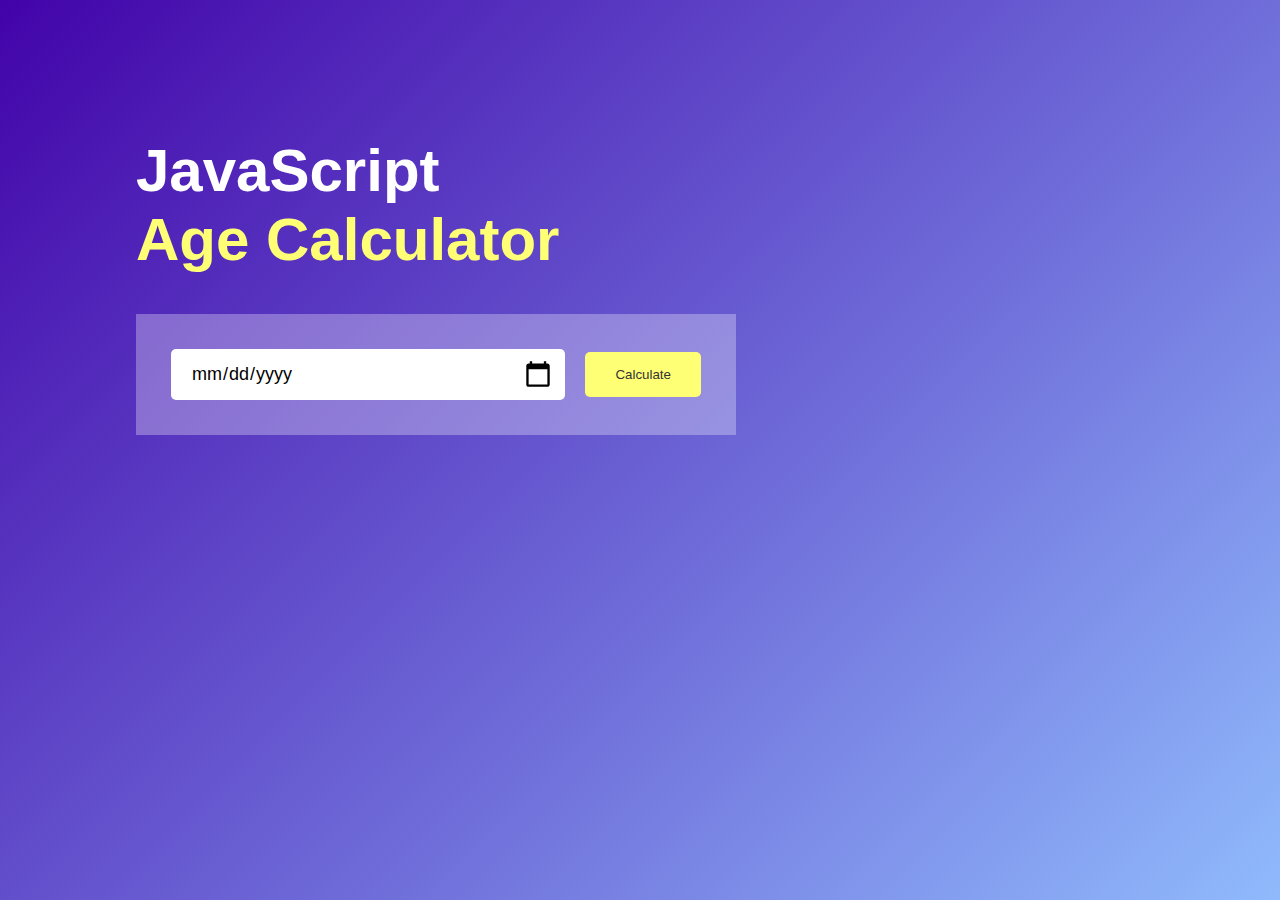
<file: Age Calculator/index.html>
<!DOCTYPE html>
<html lang="en">

<head>
  <meta charset="UTF-8">
  <meta name="viewport" content="width=device-width, initial-scale=1.0">
  <title>Age Calculator</title>
  <link rel="stylesheet" href="style.css">
</head>

<body>
  <div class="container">
    <div class="calculator">
      <h1>JavaScript<br><span> Age Calculator</span></h1>
      <div class="input-box">
        <input type="date" id="date">
        <button onclick="calculateAge()">Calculate</button>
      </div>
      <p id="result"></p>
    </div>
  </div>

  <script src="script.js"></script>
</body>

</html>
</file>
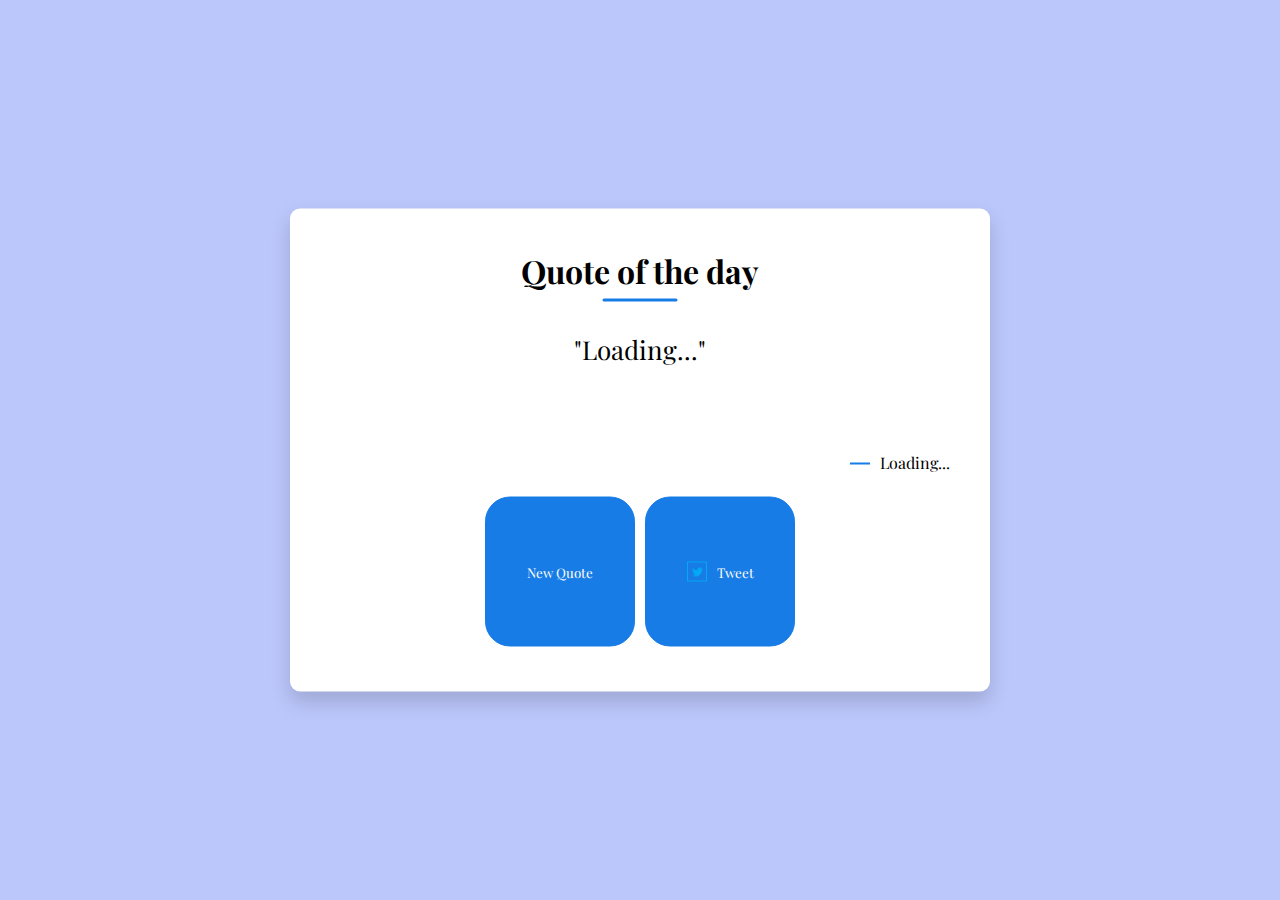
<file: JS-Quote/index.html>
<!DOCTYPE html>
<html lang="en">

<head>
  <meta charset="UTF-8">
  <meta name="viewport" content="width=device-width, initial-scale=1.0">
  <title>Quote of the day</title>
  <link rel="stylesheet" href="style.css">
</head>

<body>
  <div class="quote-box">
    <h2>Quote of the day</h2>

    <blockquote>Loading...</blockquote>
    <span>Loading...</span>

    <div>
      <button>New Quote</button>
      <button><img src="Twitter.png">Tweet</button>
    </div>
  </div>

  <script src="script.js"></script>
</body>

</html>
</file>
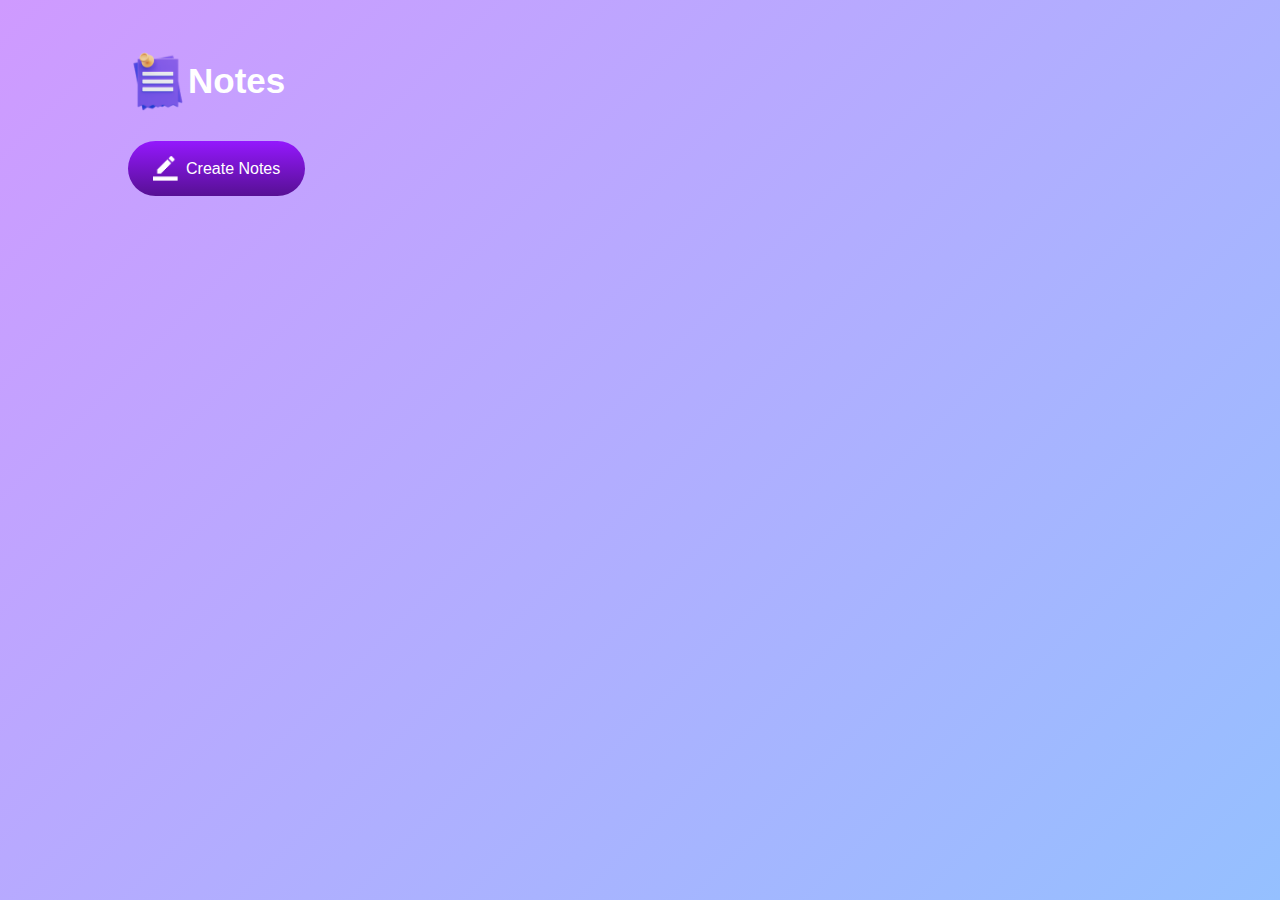
<file: Notes-App/index.html>
<!DOCTYPE html>
<html lang="en">

<head>
  <meta charset="UTF-8">
  <meta name="viewport" content="width=device-width, initial-scale=1.0">
  <title>Notes App</title>
  <link rel="stylesheet" href="style.css">
</head>

<body>
  <div class="container">
    <h1><img src="images/notes.png"> Notes</h1>
    <button class="btn"><img src="images/edit.png"> Create Notes</button>
    <div class="notes-container">
      <!-- <p contenteditable="true" class="input-box">
        <img src="images/delete.png">
      </p> -->
    </div>
  </div>

  <script src="script.js"></script>
</body>

</html>
</file>
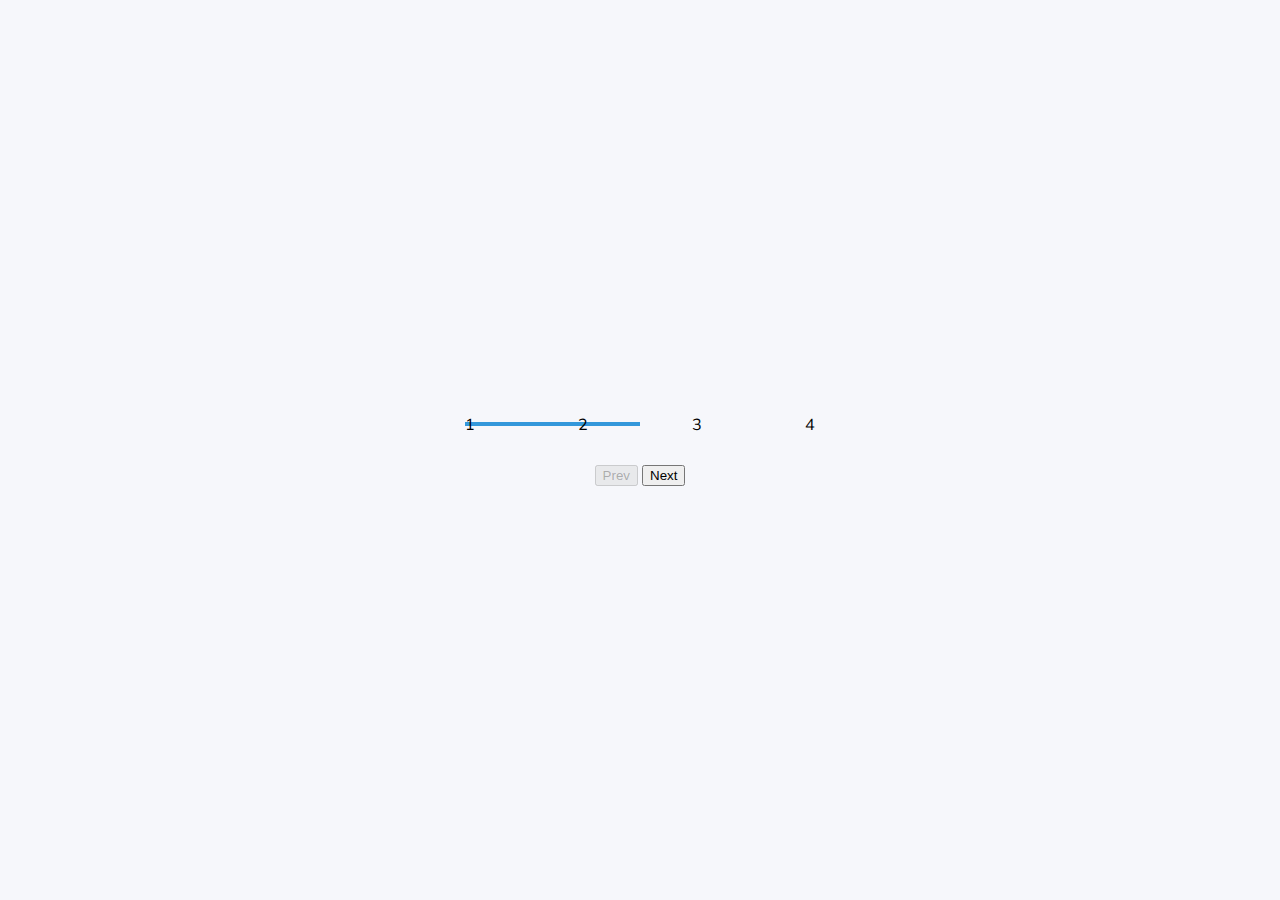
<file: Progress Steps/index.html>
<!DOCTYPE html>
<html lang="en">

<head>
  <meta charset="UTF-8">
  <meta name="viewport" content="width=device-width, initial-scale=1.0">
  <title>Progress Steps</title>
  <link href='https://fonts.googleapis.com/css?family=Muli' rel='stylesheet'>
  <link rel="stylesheet" href="style.css">
</head>

<body>
  <div class="container">
    <div class="progress-container">
      <div class="progress" id="progress"></div>

      <div class="circle active">1</div>
      <div class="circle">2</div>
      <div class="circle">3</div>
      <div class="circle">4</div>
    </div>

    <button class="btn" id="prev" disabled>Prev</button>
    <button class="btn" id="next">Next</button>
  </div>


  <script src="script.js" defer></script>
</body>

</html>
</file>
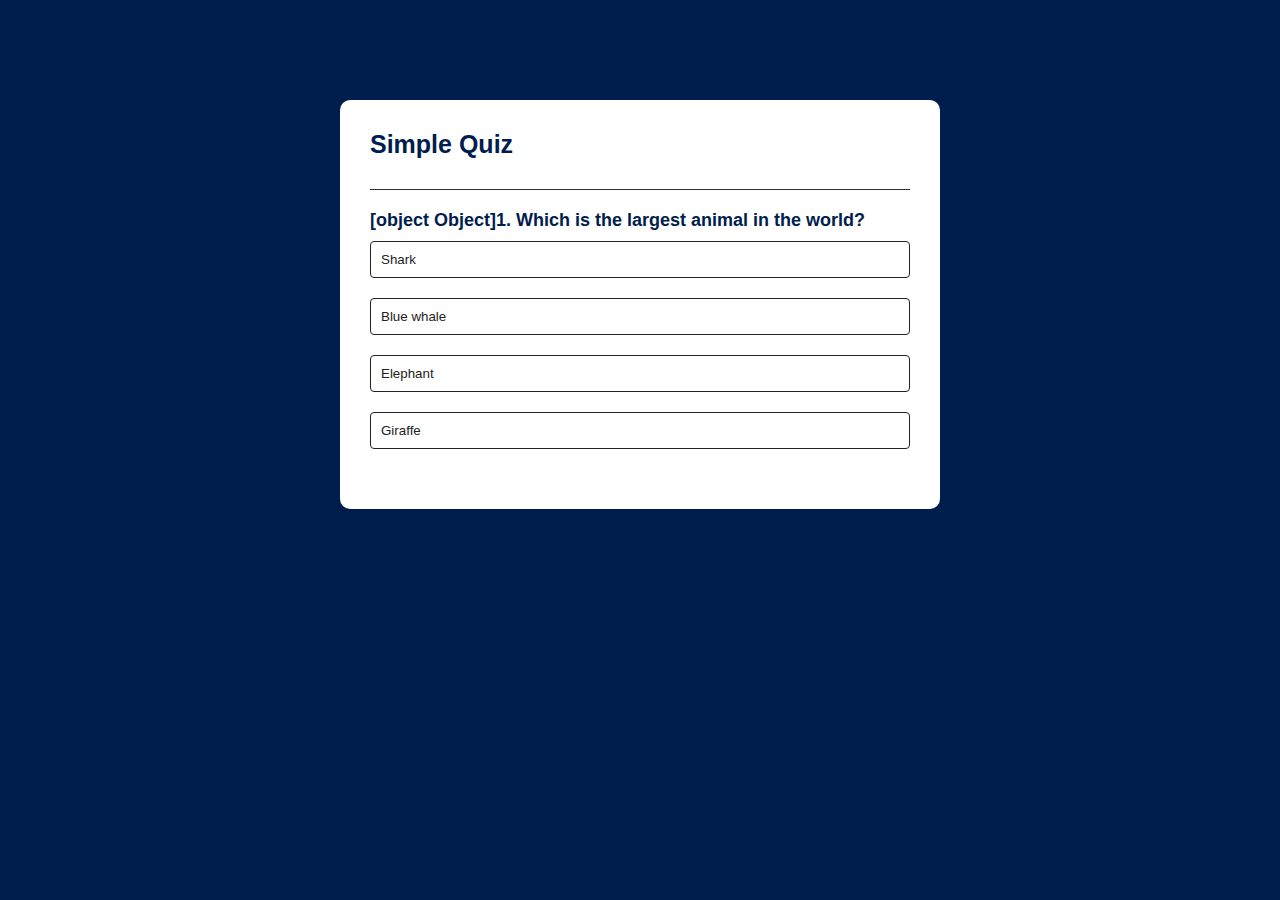
<file: Quiz-App/index.html>
<!DOCTYPE html>
<html lang="en">

<head>
  <meta charset="UTF-8">
  <meta name="viewport" content="width=device-width, initial-scale=1.0">
  <title>Simple Quiz App</title>
  <link rel="stylesheet" href="style.css">
</head>

<body>
  <div class="app">
    <h1>Simple Quiz</h1>
    <div class="quiz">
      <h2 id="question"></h2>
      <div id="answer-buttons">
      </div>
      <button id="next-btn"></button>
    </div>
  </div>

  <script src="script.js"></script>
</body>

</html>
</file>
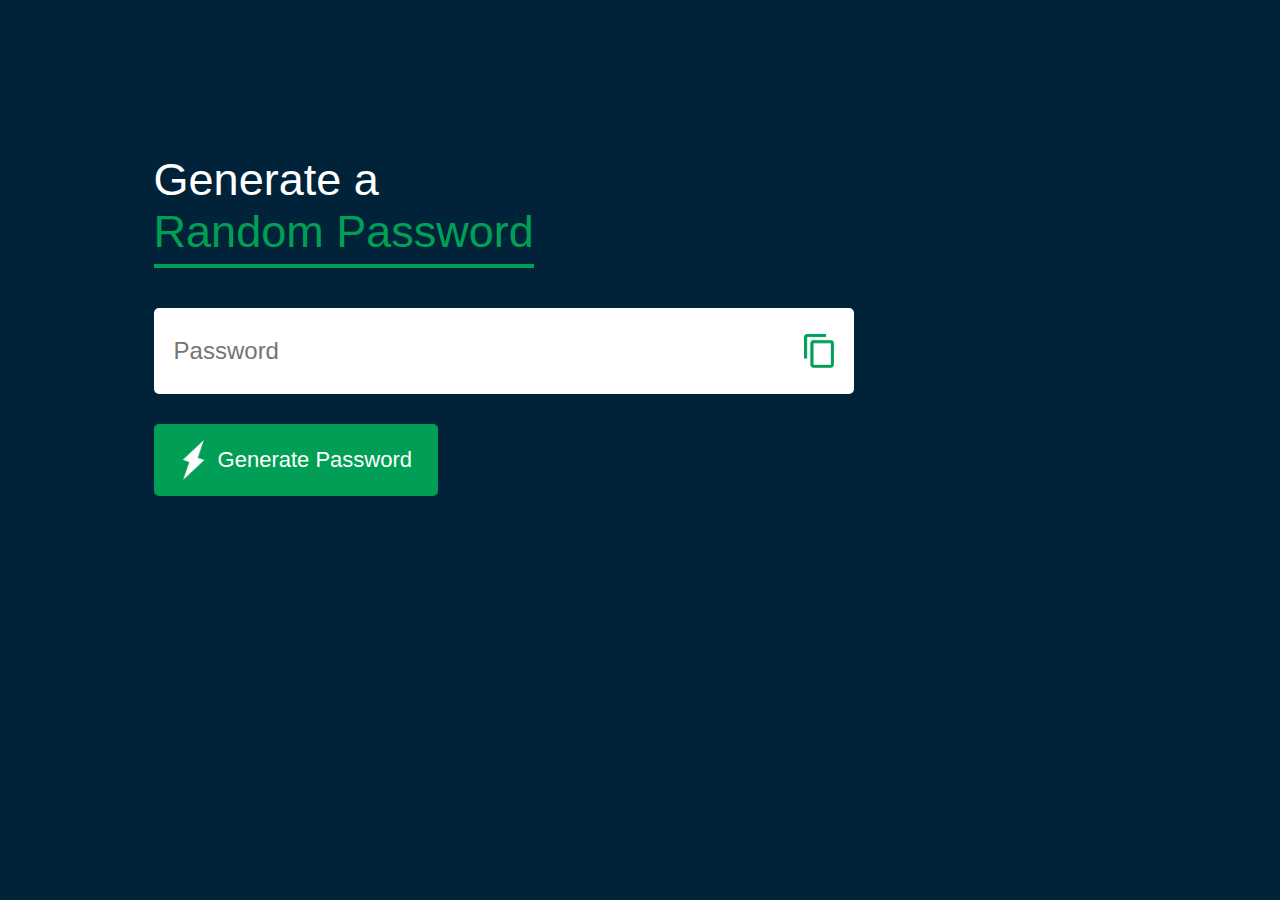
<file: random-password-generator/index.html>
<!DOCTYPE html>
<html lang="en">

<head>
  <meta charset="UTF-8">
  <meta name="viewport" content="width=device-width, initial-scale=1.0">
  <title>Random Password Generator</title>
  <link rel="stylesheet" href="style.css">
</head>

<body>
  <div class="container">
    <h1>Generate a <br><span>Random Password</span></h1>
    <div class="display">
      <input type="text" id="password" placeholder="Password"></input>
      <img onclick="copyPassword()" src="images/copy.png">
    </div>

    <button onclick="createPassword()"><img src="images/generate.png"> Generate Password</button>
  </div>


  <script src="script.js"></script>
</body>

</html>
</file>
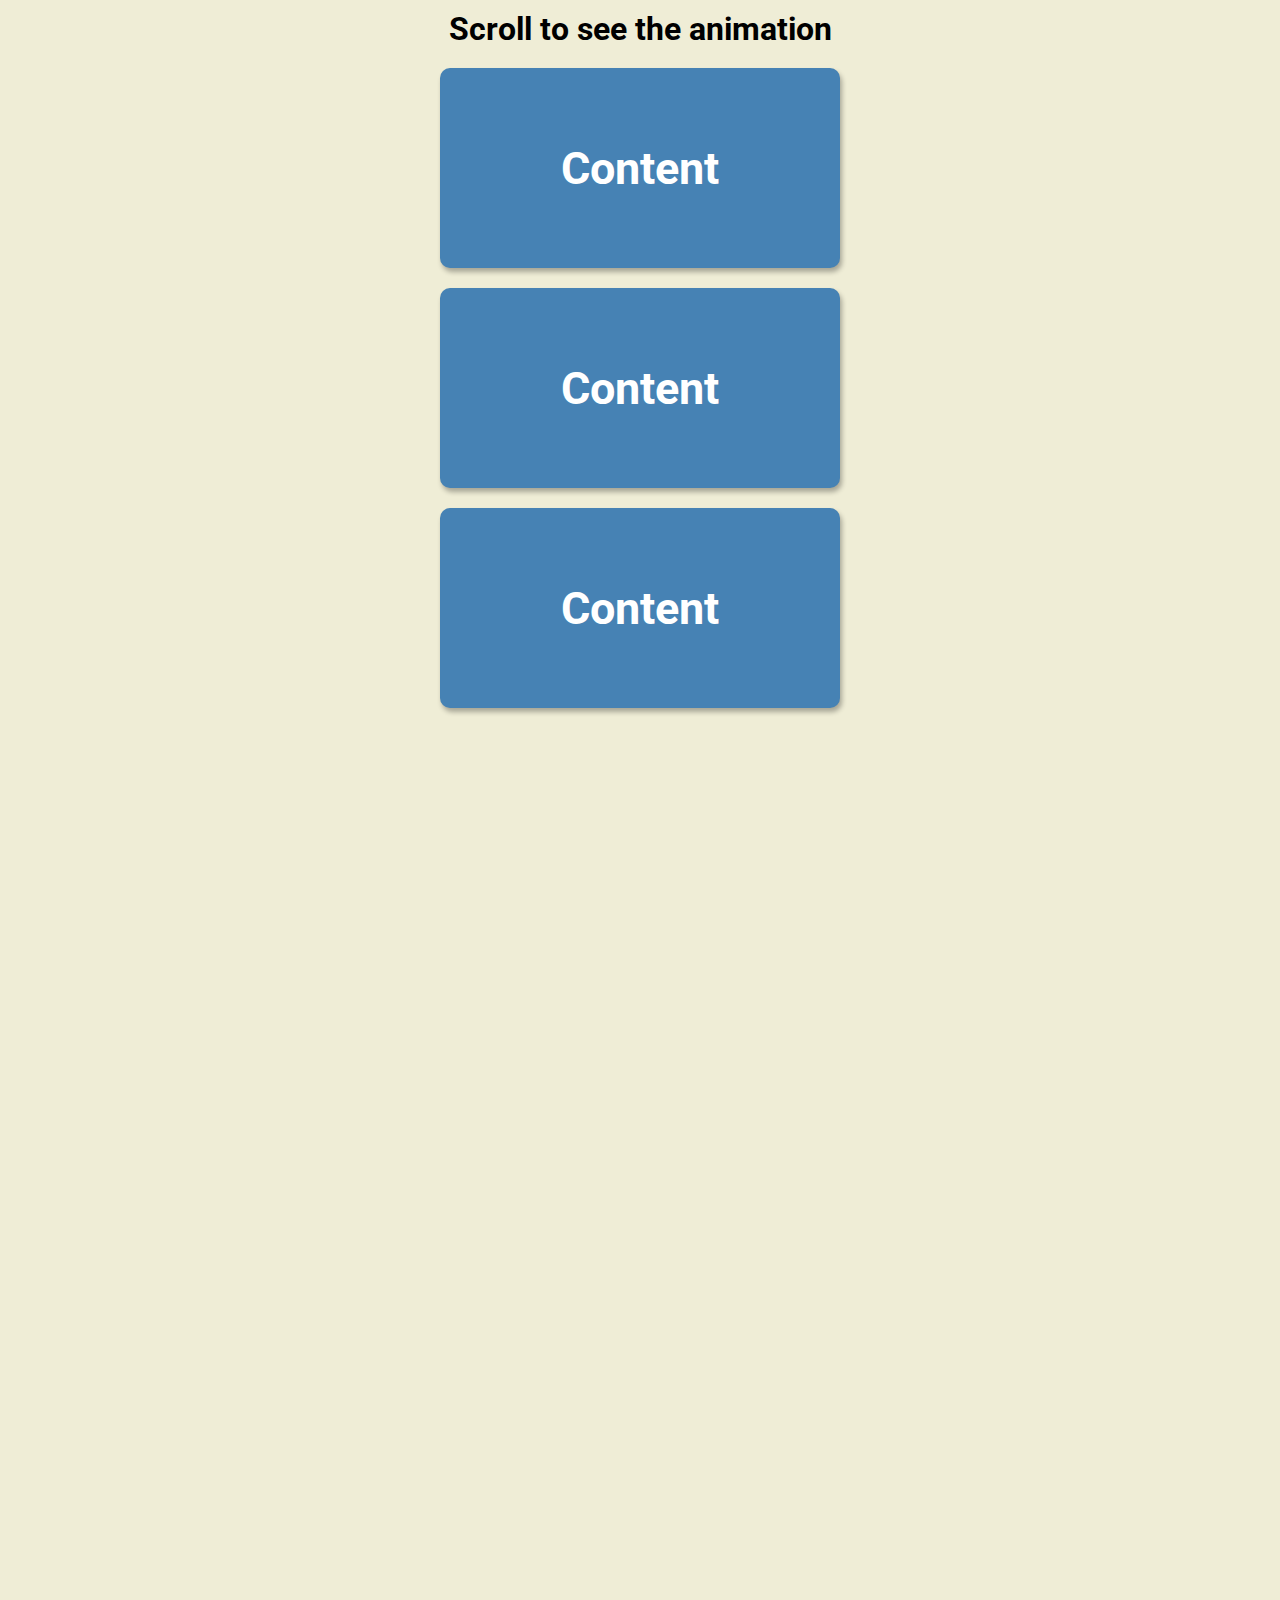
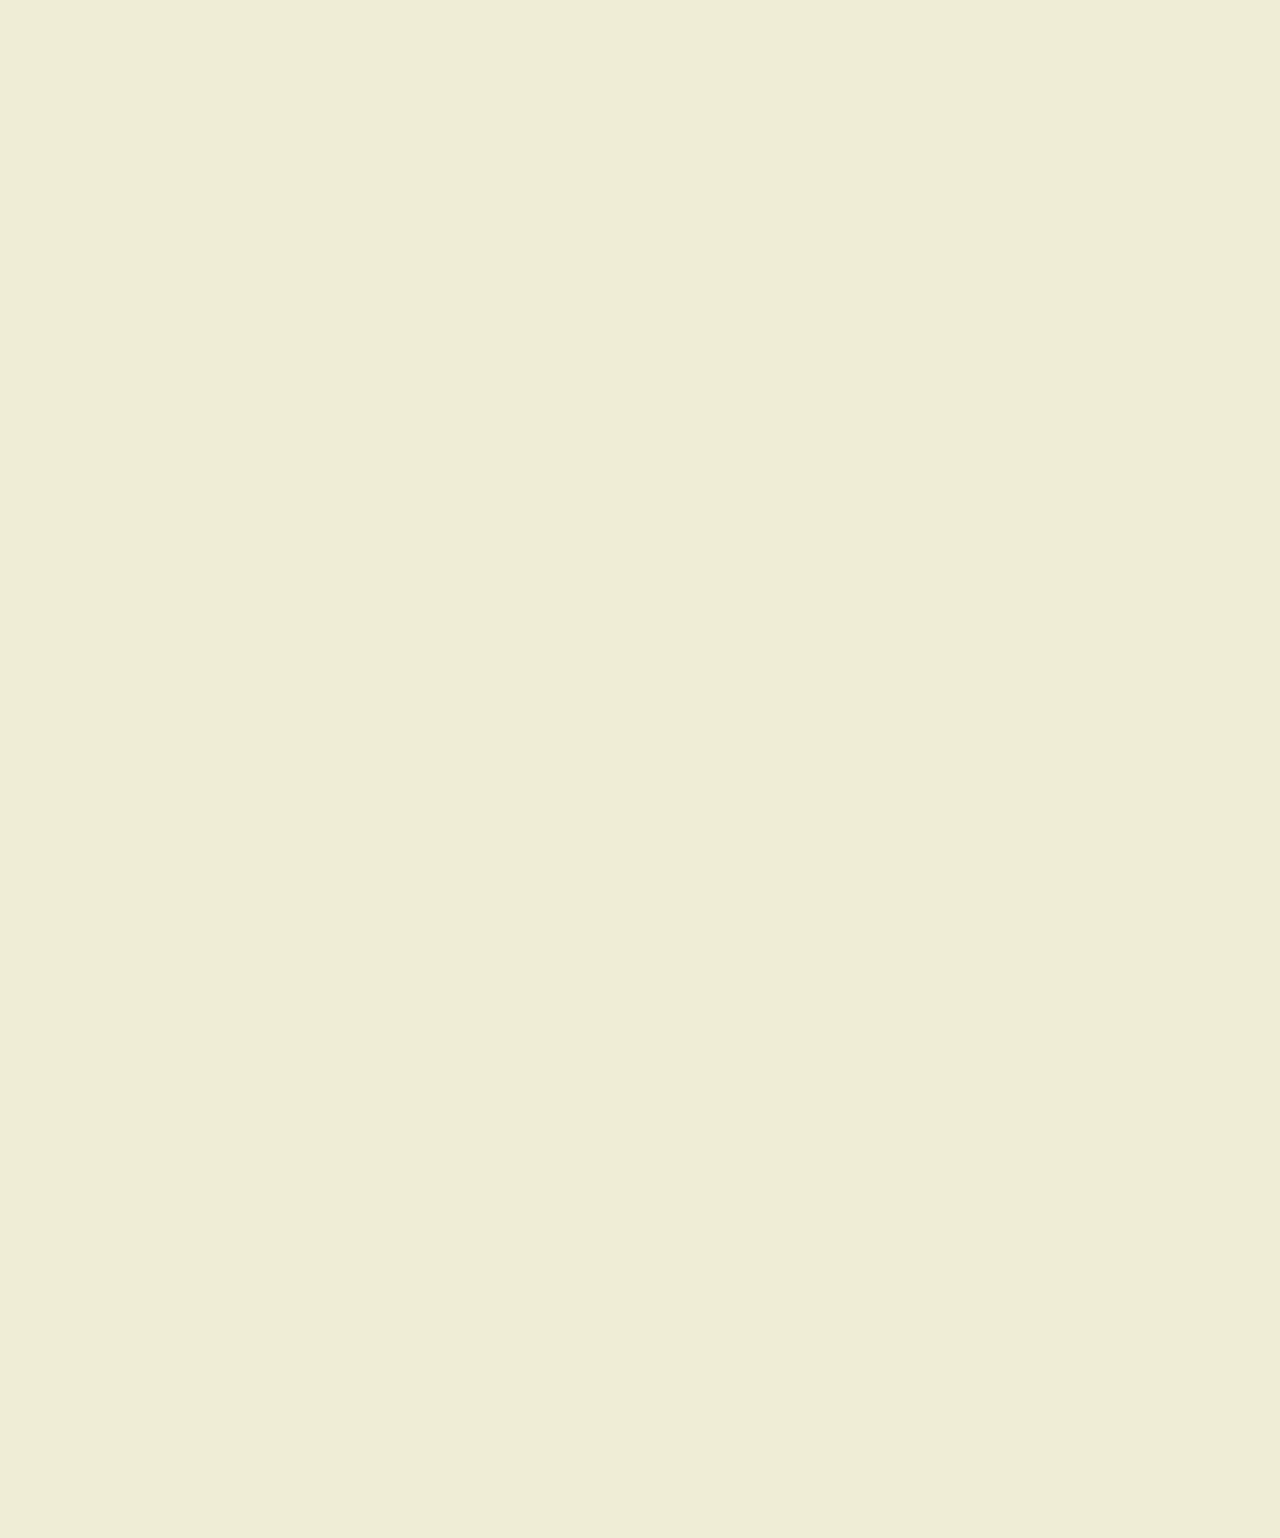
<file: Scroll Animation/index.html>
<!DOCTYPE html>
<html lang="en">

<head>
  <meta charset="UTF-8">
  <meta name="viewport" content="width=device-width, initial-scale=1.0">
  <title>Scroll Animation</title>
  <link href='https://fonts.googleapis.com/css?family=Roboto:400,100,500,300italic,500italic,700italic,900,300'
    rel='stylesheet'>
  <link rel="stylesheet" href="style.css">
</head>

<body>
  <h1>Scroll to see the animation</h1>
  <div class="box">
    <h2>Content</h2>
  </div>
  <div class="box">
    <h2>Content</h2>
  </div>
  <div class="box">
    <h2>Content</h2>
  </div>
  <div class="box">
    <h2>Content</h2>
  </div>
  <div class="box">
    <h2>Content</h2>
  </div>
  <div class="box">
    <h2>Content</h2>
  </div>
  <div class="box">
    <h2>Content</h2>
  </div>
  <div class="box">
    <h2>Content</h2>
  </div>
  <div class="box">
    <h2>Content</h2>
  </div>
  <div class="box">
    <h2>Content</h2>
  </div>
  <div class="box">
    <h2>Content</h2>
  </div>
  <div class="box">
    <h2>Content</h2>
  </div>
  <div class="box">
    <h2>Content</h2>
  </div>
  <div class="box">
    <h2>Content</h2>
  </div>

  <script src="script.js" defer></script>
</body>

</html>
</file>
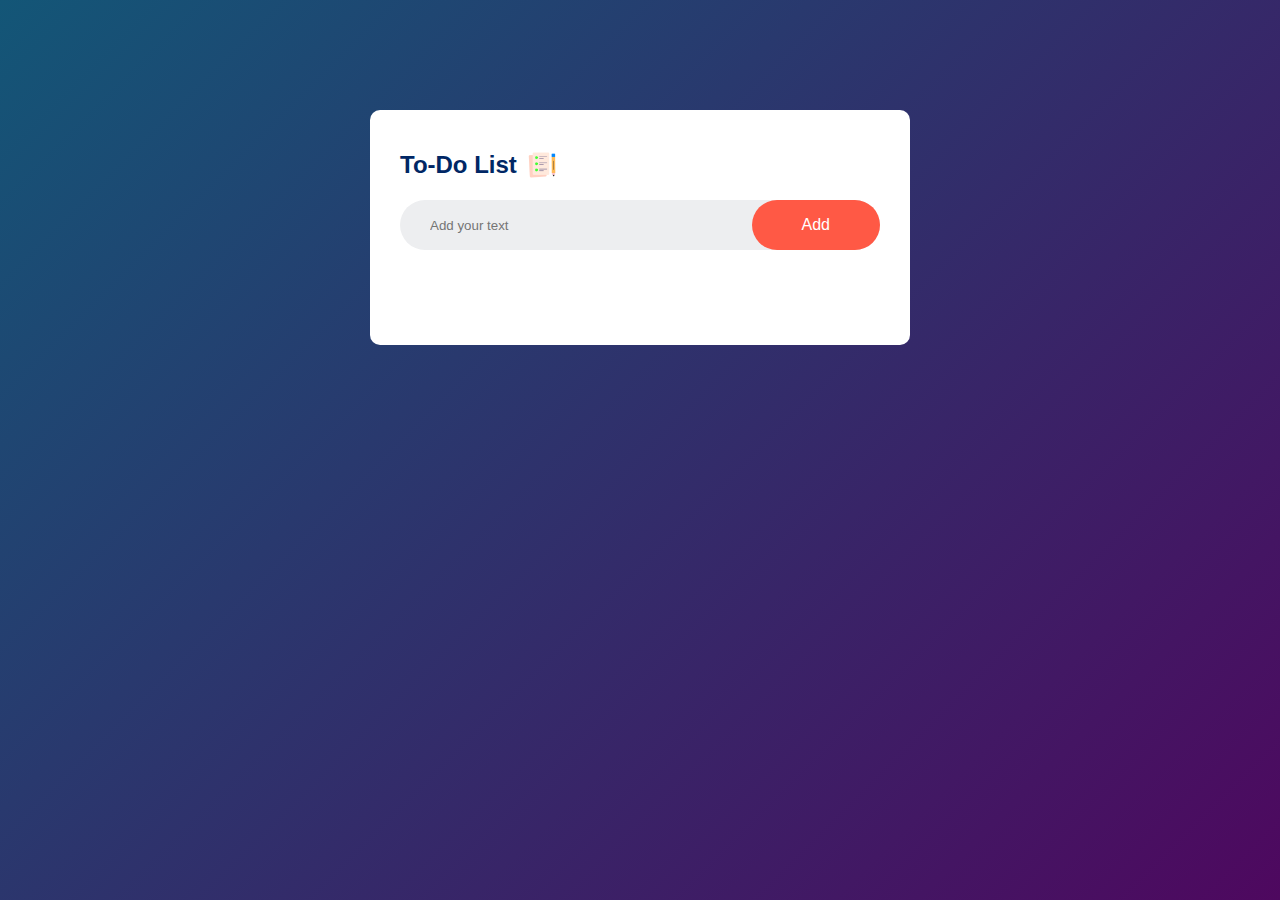
<file: TO-DO List/index.html>
<!DOCTYPE html>
<html lang="en">

<head>
  <meta charset="UTF-8">
  <meta name="viewport" content="width=device-width, initial-scale=1.0">
  <title>To-Do List App</title>
  <link rel="stylesheet" href="style.css">
</head>

<body>
  <div class="container">
    <div class="todo-app">
      <h2>To-Do List <img src="images/icon.png"></h2>
      <div class="row">
        <input type="text" id="input-box" placeholder="Add your text">
        <button onclick="addTask()">Add</button>
      </div>

      <ul id="list-container">
        <!-- <li class="checked">Task 1</li>
        <li>Task 1</li>
        <li>Task 1</li> -->
      </ul>
    </div>
  </div>

  <script defer src="script.js"></script>
</body>

</html>
</file>
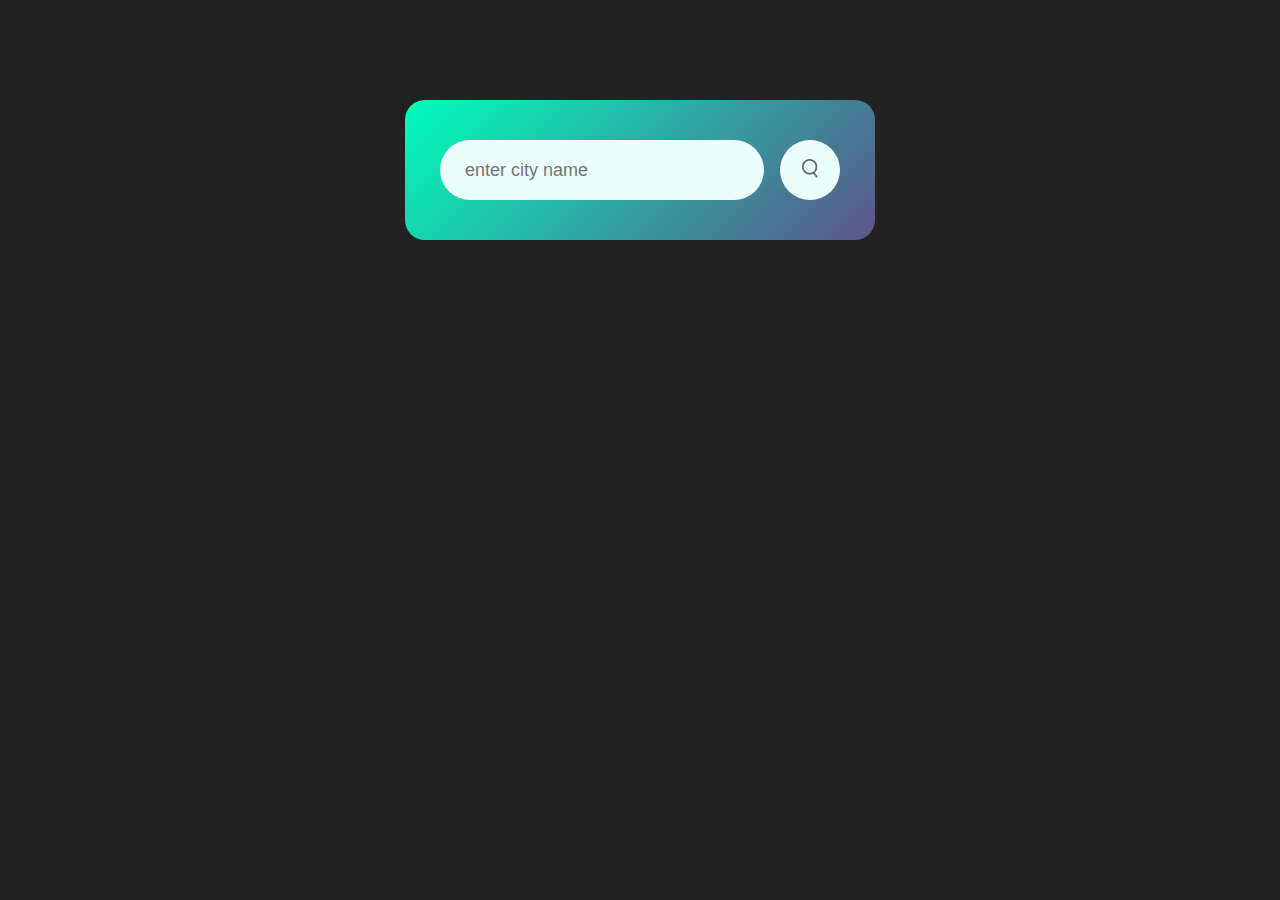
<file: Weather App/index.html>
<!DOCTYPE html>
<html lang="en">

<head>
  <meta charset="UTF-8">
  <meta name="viewport" content="width=device-width, initial-scale=1.0">
  <title>Weather App</title>
  <link rel="stylesheet" href="style.css">
</head>

<body>
  <div class="card">
    <div class="search">
      <input type="text" placeholder="enter city name" spellcheck="false">
      <button><img src="images/search.png"></button>
    </div>

    <div class="error">
      <p>Invalid City Name</p>
    </div>

    <div class="weather">
      <img src="images/rain.png" class="weather-icon">
      <h1 class="temp">22°c</h1>
      <h2 class="city">New York</h2>

      <div class="details">
        <div class="col">
          <img src="images/humidity.png">

          <div>
            <p class="humidity">50%</p>
            <p>Humidity</p>
          </div>
        </div>

        <div class="col">
          <img src="images/wind.png">

          <div>
            <p class="wind">15 km/h</p>
            <p>Wind Speed</p>
          </div>
        </div>
      </div>
    </div>
  </div>


  <script src="script.js"></script>
</body>

</html>
</file>
<file: Age Calculator/style.css>
* {
  margin: 0;
  padding: 0;
  font-family: 'Poppins', sans-serif;
  box-sizing: border-box;
}

.container {
  width: 100%;
  min-height: 100vh;
  background: linear-gradient(135deg, #4203a9, #90bafc);
  color: #fff;
  padding: 10px;
}

.calculator {
  width: 100%;
  max-width: 600px;
  margin-left: 10%;
  margin-top: 10%;
}

.calculator h1 {
  font-size: 60px;
}

.calculator h1 span {
  color: #ffff76;
}

.input-box {
  margin: 40px 0;
  padding: 35px;
  background: rgba(255, 255, 255, 0.3);
  display: flex;
  align-items: center;
}

.input-box input {
  flex: 1;
  margin-right: 20px;
  padding: 14px 20px;
  border: 0;
  outline: 0;
  font-size: 18px;
  border-radius: 5px;
  position: relative;
}

.input-box button {
  background: #ffff76;
  color: #333;
  font-weight: 500;
  padding: 15px 30px;
  border: 0;
  outline: 0;
  cursor: pointer;
  border-radius: 5px;
}


.input-box input::-webkit-calendar-picker-indicator {
  top: 0;
  left: 0;
  right: 0;
  bottom: 0;
  width: auto;
  position: absolute;
  background-position: calc(100% - 10px);
  background-size: 30px;
  cursor: pointer;
  height: auto;
}

#result {
  font-size: 20px; 
}

#result span {
  color: #ffff76;
}
</file>
<file: JS-Quote/style.css>
@import url('https://fonts.googleapis.com/css?family=Playfair Display');

* {
  margin: 0;
  padding: 0;
  box-sizing: border-box;
  font-family: 'Playfair Display', serif;
}

body {
  background: #bbc6fa;
}

.quote-box {
  background-color: #fff;
  width: 700px;
  position: absolute;
  top: 50%;
  left: 50%;
  transform: translate(-50%, -50%);
  padding: 40px;
  border-radius: 10px;
  text-align: center;
  box-shadow: 10px;
  text-align: center;
  box-shadow: 0 10px 20px 0px rgba(0, 0, 0, 0.15);
}

.quote-box h2 {
  font-size: 32px;
  margin-bottom: 40px;
  position: relative;
}

.quote-box h2::after {
  content: '';
  width: 75px;
  height: 3px;
  border-radius: 3px;
  background: rgb(23, 124, 229);
  position: absolute;
  bottom: -10px;
  left: 50%;
  transform: translateX(-50%);
}

.quote-box blockquote {
  font-size: 26px;
  min-height: 110px;
}

.quote-box blockquote::before,
.quote-box blockquote::after {
  content: '"';
}

.quote-box span {
  display: block;
  margin-top: 10px;
  float: right;
  position: relative;
}

.quote-box span::before {
  content: '';
  width: 20px;
  height: 2px;
  background: rgb(23, 124, 229);
  position: absolute;
  top: 50%;
  left: -30px;
}

.quote-box div {
  width: 100%;
  margin-top: 50px;
  display: flex;
  justify-content: center;
}

.quote-box button {
  background: rgb(23, 124, 229);
  color: #fff;
  border-radius: 25px;
  border: 1px solid rgb(23, 124, 229);
  width: 150px;
  height: 150px;
  display: flex;
  align-items: center;
  justify-content: center;
  margin: 5px;
  cursor: pointer;
}

.quote-box button img {
  width: 20px;
  margin-right: 10px;
}

.quote-box button:nth-child(2) {
  
}
</file>
<file: Notes-App/style.css>
* {
  margin: 0;
  padding: 0;
  font-family: 'Poppins', sans-serif;
  box-sizing: border-box;
}

.container {
  width: 100%;
  min-height: 100vh;
  background: linear-gradient(135deg, #cf9aff, #95c0ff);
  color: #fff;
  padding-top: 4%;
  padding-left: 10%;
}

.container h1 {
  display: flex;
  align-items: center;
  font-size: 35px;
  font-weight: 600;
}

.container h1 img {
  width: 60px;
}

.container button img {
  width: 25px;
  margin-right: 8px;
}

.container button {
  display: flex;
  align-items: center;
  background: linear-gradient(#9418fd, #571094);
  color: #fff;
  font-size: 16px;
  outline: 0;
  border: 0;
  border-radius: 40px;
  padding: 15px 25px;
  margin: 30px 0 20px;
  cursor: pointer;
}

.input-box {
  position: relative;
  width: 100%;
  max-width: 500px;
  min-height: 150px;
  background: #fff;
  color: #333;
  padding: 20px;
  margin: 20px 0;
  outline: none;
  border-radius: 5px;
}

.input-box img {
  position: absolute;
  width: 25px;
  bottom: 15px;
  right: 15px;
  cursor: pointer;
}
</file>
<file: Progress Steps/style.css>
* {
  box-sizing: border-box;
}

body {
  width: 100%;
  height: 100vh;
  display: grid;
  place-content: center;
  font-family: 'Muli', sans-serif;
  margin: 0;
  overflow: hidden;
  background-color: #f6f7fb;
}

.container {
  text-align: center;
}

.progress-container {
  display: flex;
  justify-content: space-between;
  position: relative;
  margin-bottom: 30px;
  width: 350px;
}

.progress {
  background-color: #3498db;
  position: absolute;
  top: 50%;
  left: 0;
  height: 4px;
  width: 50%;
  transform: translateY(-50%);
  z-index: -1;
  transition: all .4s ease;
}
</file>
<file: Quiz-App/style.css>
* {
  margin: 0;
  padding: 0;
  font-family: 'Poppins', sans-serif;
  box-sizing: border-box;
}

body {
  background-color: #001e4d;
}

.app {
  background-color: #fff;
  width: 90%;
  max-width: 600px;
  margin: 100px auto 0;
  border-radius: 10px;
  padding: 30px;
}

.app h1 {
  font-size: 25px;
  font-weight: 600;
  color: #001e4d;
  border-bottom: 1px solid #333;
  padding-bottom: 30px;
}

.quiz {
  padding: 20px 0;
}

.quiz h2 {
  font-size: 18px;
  color: #001e4d;
  font-weight: 600;
}

.btn {
  background: #fff;
  color: #222;
  font-weight: 500;
  width: 100%;
  border: 1px solid #222;
  padding: 10px;
  margin: 10px 0;
  text-align: left;
  border-radius: 4px;
  cursor: pointer;
  transition: all 0.3s;
}

.btn:hover:not([disabled]) {
  background: #222;
  color: #fff;
}

.btn:disabled {
  cursor: no-drop;
}

#next-btn {
  background: #001e4d;
  color: #fff;
  font-weight: 500;
  width: 150px;
  border: 0;
  padding: 10px;
  margin: 20px auto 0;
  border-radius: 4px;
  cursor: pointer;
  display: block;
}

.correct {
  background: #9aeabc;
}

.incorrect {
  background: #ff9393;
}
</file>
<file: random-password-generator/style.css>
* {
  margin: 0;
  padding: 0;
  font-family: 'Poppins', sans-serif;
  box-sizing: border-box;
}

body {
  background: #002339;
  color: #fff;
}

.container {
  margin: 12%;
  width: 90%;
  max-width: 700px;
}

.display {
  width: 100%;
  margin-top: 50px;
  margin-bottom: 30px;
  background: #fff;
  color: #333;
  display: flex;
  align-items: center;
  justify-content: space-between;
  padding: 26px 20px;
  border-radius: 5px;
}

.container h1 {
  font-weight: 500;
  font-size: 45px;

}

.container h1 span {
  color: #019f55;
  border-bottom: 4px solid #019f55;
  padding-bottom: 7px; 
}

.display img {
  width: 30px;
  cursor: pointer;
}

.display input {
  border: 0;
  outline: 0;
  font-size: 24px;
}

.container button img {
  width: 28px;
  margin-right: 10px;
}

.container button {
  border: 0;
  outline: 0;
  background: #019f55;
  color: #fff;
  font-size: 22px;
  font-weight: 300;
  cursor: pointer;
  display: flex;
  align-items: center;
  justify-content: center;
  padding: 16px 26px;
  border-radius: 5px;
}
</file>
<file: Scroll Animation/style.css>
* {
  box-sizing: border-box;
}

body {
  background-color: #efedd6;
  font-family: 'Roboto', sans-serif;
  display: flex;
  justify-content: center;
  align-items: center;
  flex-direction: column;
  margin: 0;
  overflow-x: hidden;
}

h1 {
  margin: 10px;
}

.box {
  background-color: steelblue;
  color: #fff;
  display: flex;
  justify-content: center;
  align-items: center;
  width: 400px;
  height: 200px;
  margin: 10px;
  border-radius: 10px;
  box-shadow: 2px 4px 5px rgba(0, 0, 0, 0.3);
  transform: translateX(400%);
  transition: transform 0.7s ease;
}

.box:nth-child(even) {
  transform: translateX(-400%);
}

.box.show {
  transform: translateX(0);
}

.box h2 {
  font-size: 45px;
}
</file>
<file: TO-DO List/style.css>
* {
  margin: 0;
  padding: 0;
  box-sizing: border-box;
  font-family: 'Poppins', sans-serif;
}

.container {
  width: 100%;
  min-height: 100vh;
  background: linear-gradient(135deg, #135677, #4e085f);
  padding: 10px;
}

.todo-app {
  width: 100%;
  max-width: 540px;
  background-color: #fff;
  margin: 100px auto 20px;
  padding: 40px 30px 70px;
  border-radius: 10px;
}

.todo-app h2 {
  color: #002765;
  display: flex;
  align-items: center;
  margin-bottom: 20px;
}

.todo-app h2 img {
  width: 30px;
  margin-left: 10px;
}

.row {
  display: flex;
  align-items: center;
  justify-content: space-between;
  background-color: #edeef0;
  border-radius: 30px;
  padding-left: 20px;
  margin-bottom: 25px;
}

input {
  flex: 1;
  border: none;
  outline: none;
  background: transparent;
  padding: 10px;
  font-weight: 14px;
}

button {
  border: none;
  outline: none;
  padding: 16px 50px;
  background: #ff5945;
  color: #fff;
  font-size: 16px;
  cursor: pointer;
  border-radius: 40px;
}

ul li {
  list-style-type: none;
  font-size: 17px;
  padding: 12px 8px 12px 50px;
  user-select: none;
  cursor: pointer;
  position: relative;
}

ul li::before {
  content: '';
  position: absolute;
  height: 28px;
  width: 28px;
  border-radius: 50%;
  background-image: url('images/unchecked.png');
  background-size: cover;
  background-position: center;
  top: 7px;
  left: 8px;
}

ul li.checked {
  color: #555;
  text-decoration: line-through;
}

ul li.checked::before {
  background-image: url('images/checked.png');
}

ul li span {
  position: absolute;
  right: 0;
  top: 5px;
  width: 40px;
  height: 40px;
  font-size: 22px;
  color: #555;
  line-height: 40px;
  text-align: center;
  border-radius: 50%;
}

ul li span:hover {
  background: #edeef0;
}
</file>
<file: Weather App/style.css>
* {
  margin: 0;
  padding: 0;
  box-sizing: border-box;
  font-family: 'Poppins', sans-serif;
}

body {
  background-color: #222;
}

.card {
  width: 90%;
  max-width: 470px;
  background: linear-gradient(135deg, #00feba, #5b548a);
  color: #fff;
  margin: 100px auto 0;
  border-radius: 20px;
  padding: 40px 35px;
  text-align: center;
}

.search {
  width: 100%;
  display: flex;
  align-items: center;
  justify-content: space-between;
}

.search input {
  border: 0;
  outline: 0;
  background-color: #ebfffc;
  color: #555;
  padding: 10px 25px;
  height: 60px;
  border-radius: 30px;
  flex: 1;
  margin-right: 16px;
  font-size: 18px;
}

.search button {
  border: 0;
  outline: 0;
  background-color: #ebfffc;
  border-radius: 50%;
  width: 60px;
  height: 60px;
  cursor: pointer;
}

.search button img {
  width: 16px;
}

.weather-icon {
  width: 170px;
  margin-top: 30px;
}

.weather h1 {
  font-size: 80px;
  font-weight: 500;
}

.weather h2 {
  font-size: 45px;
  font-weight: 400;
  margin-top: -10px;
}

.details {
  display: flex;
  align-items: center;
  justify-content: space-between;
  padding: 0 20px;
  margin-top: 50px;
}

.col {
  display: flex;
  align-self: center;
  text-align: left;
}

.col img {
  width: 40px;
  margin-right: 10px;
}

.humidity,
.wind {
  font-size: 28px;
  margin-top: -6px;
}

.weather {
  display: none;
}

.error {
  text-align: left;
  margin-left: 10px;
  font-size: 14px;
  margin-top: 10px;
  display: none;
}
</file>
